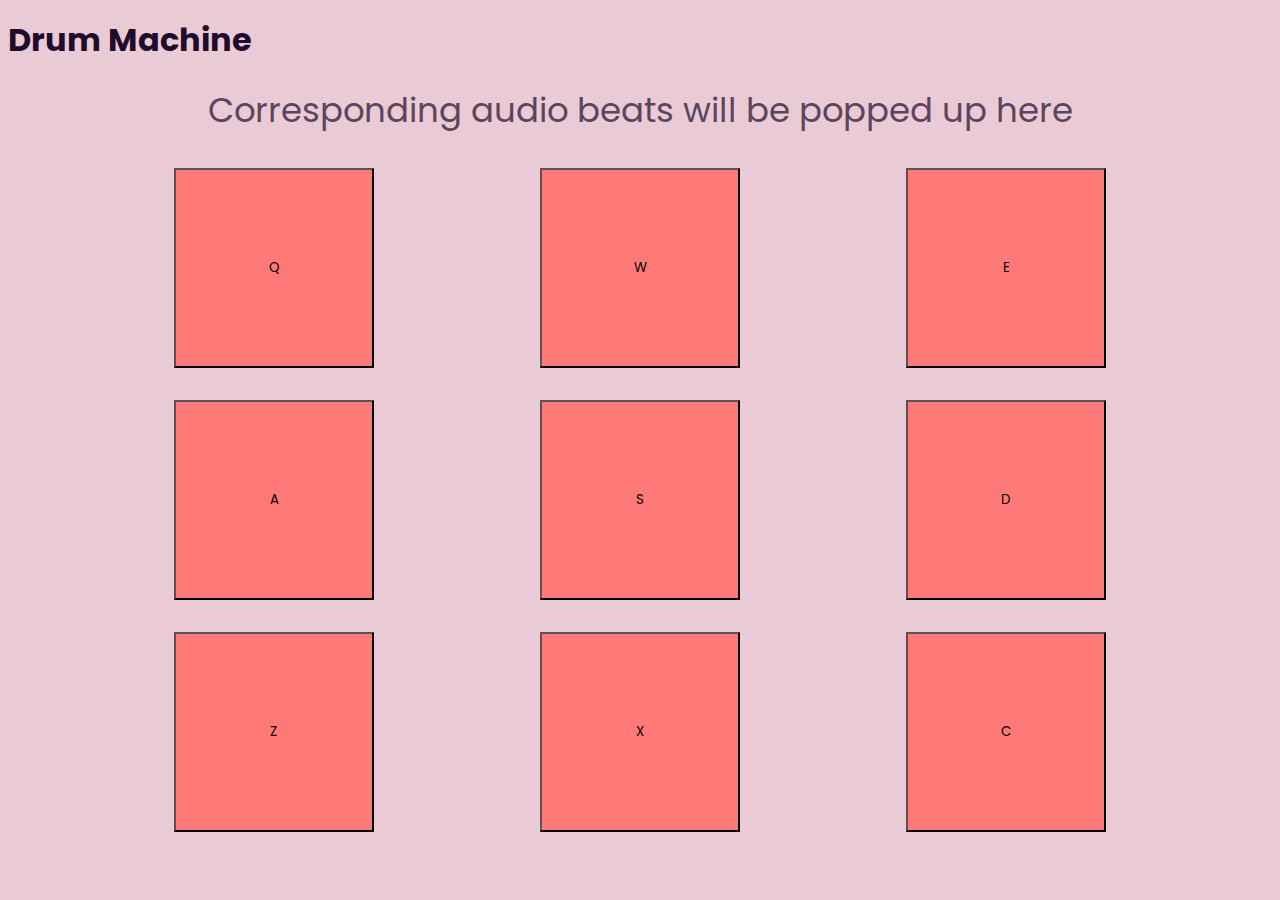
<file: CODECAMP 6/index.html>
<!DOCTYPE html>
<html lang="en">

<head>
  <!-- Required meta tags -->
  <meta charset="utf-8" />
  <meta name="viewport" content="width=device-width, initial-scale=1, shrink-to-fit=no" />

  <!-- Bootstrap CSS -->
  <link rel="stylesheet" href="https://stackpath.bootstrapcdn.com/bootstrap/4.5.0/css/bootstrap.min.css"
    integrity="sha384-9aIt2nRpC12Uk9gS9baDl411NQApFmC26EwAOH8WgZl5MYYxFfc+NcPb1dKGj7Sk" crossorigin="anonymous" />
  <script src="script.js"></script>

  <link href="style.css" rel="stylesheet">
  <link href="https://fonts.googleapis.com/css2?family=Poppins:wght@600&display=swap" rel="stylesheet">


  <title>Drum Machine</title>
</head>



<body>
  <div class="container" id="drum-machine">
    <h1 class="text-center">Drum Machine</h1>
    <div class="card my-3">
      <div class="card-body">
        <div class="text-center" id="display">Corresponding audio beats will be popped up here</div>
      </div>
    </div>



    <div class="checks">
      <div class="check1">
        <button class="drum-pad btn btn-primary btn-lg" id="drum-0" onclick="play('Q')">
          Q
          <audio src="https://s3.amazonaws.com/freecodecamp/drums/Heater-1.mp3" class="clip" id="Q">
        </button>
        <button class="drum-pad btn btn btn-primary btn-lg" id="drum-1" onclick="play('W')">
          W
          <audio src="https://s3.amazonaws.com/freecodecamp/drums/Heater-2.mp3" class="clip" id="W">
        </button>
        <button class="drum-pad btn btn-primary btn-lg" id="drum-2" onclick="play('E')">
          E
          <audio src="https://s3.amazonaws.com/freecodecamp/drums/Heater-3.mp3" class="clip" id="E">
        </button>
      </div>





      <div class="check2">

        <button class="drum-pad btn btn-primary btn-lg" id="drum-3" onclick="play('A')">
          A
          <audio src="https://s3.amazonaws.com/freecodecamp/drums/Heater-4_1.mp3" class="clip" id="A">
        </button>
        <button class="drum-pad btn btn-primary btn-lg" id="drum-4" onclick="play('S')">
          S
          <audio src="https://s3.amazonaws.com/freecodecamp/drums/Heater-6.mp3" class="clip" id="S">
        </button>
        <button class="drum-pad btn btn-primary btn-lg" id="drum-5" onclick="play('D')">
          D
          <audio src="https://s3.amazonaws.com/freecodecamp/drums/Kick_n_Hat.mp3" class="clip" id="D">
        </button>
      </div>




      <div class="check3">
        <button class="drum-pad btn btn-block btn-primary" id="drum-6" onclick="play('Z')">
          Z
          <audio src="https://s3.amazonaws.com/freecodecamp/drums/RP4_KICK_1.mp3" class="clip" id="Z">
        </button>
        <button class="drum-pad btn btn-block btn-primary" id="drum-7" onclick="play('X')">
          X
          <audio src="https://s3.amazonaws.com/freecodecamp/drums/Cev_H2.mp3" class="clip" id="X">
        </button>
        <button class="drum-pad btn btn-block btn-primary" id="drum-8" onclick="play('C')">
          C
          <audio src="https://s3.amazonaws.com/freecodecamp/drums/Chord_1.mp3" class="clip" id="C">
        </button>
      </div>
    </div>


  </div>











  <!-- Optional JavaScript -->
  <!-- jQuery first, then Popper.js, then Bootstrap JS -->
  <script src="https://code.jquery.com/jquery-3.5.1.slim.min.js"
    integrity="sha384-DfXdz2htPH0lsSSs5nCTpuj/zy4C+OGpamoFVy38MVBnE+IbbVYUew+OrCXaRkfj" crossorigin="anonymous">
  </script>
  <script src="https://cdn.jsdelivr.net/npm/popper.js@1.16.0/dist/umd/popper.min.js"
    integrity="sha384-Q6E9RHvbIyZFJoft+2mJbHaEWldlvI9IOYy5n3zV9zzTtmI3UksdQRVvoxMfooAo" crossorigin="anonymous">
  </script>
  <script src="https://stackpath.bootstrapcdn.com/bootstrap/4.5.0/js/bootstrap.min.js"
    integrity="sha384-OgVRvuATP1z7JjHLkuOU7Xw704+h835Lr+6QL9UvYjZE3Ipu6Tp75j7Bh/kR0JKI" crossorigin="anonymous">
  </script>
  <script src="https://cdn.freecodecamp.org/testable-projects-fcc/v1/bundle.js "></script>
</body>

</html>
</file>
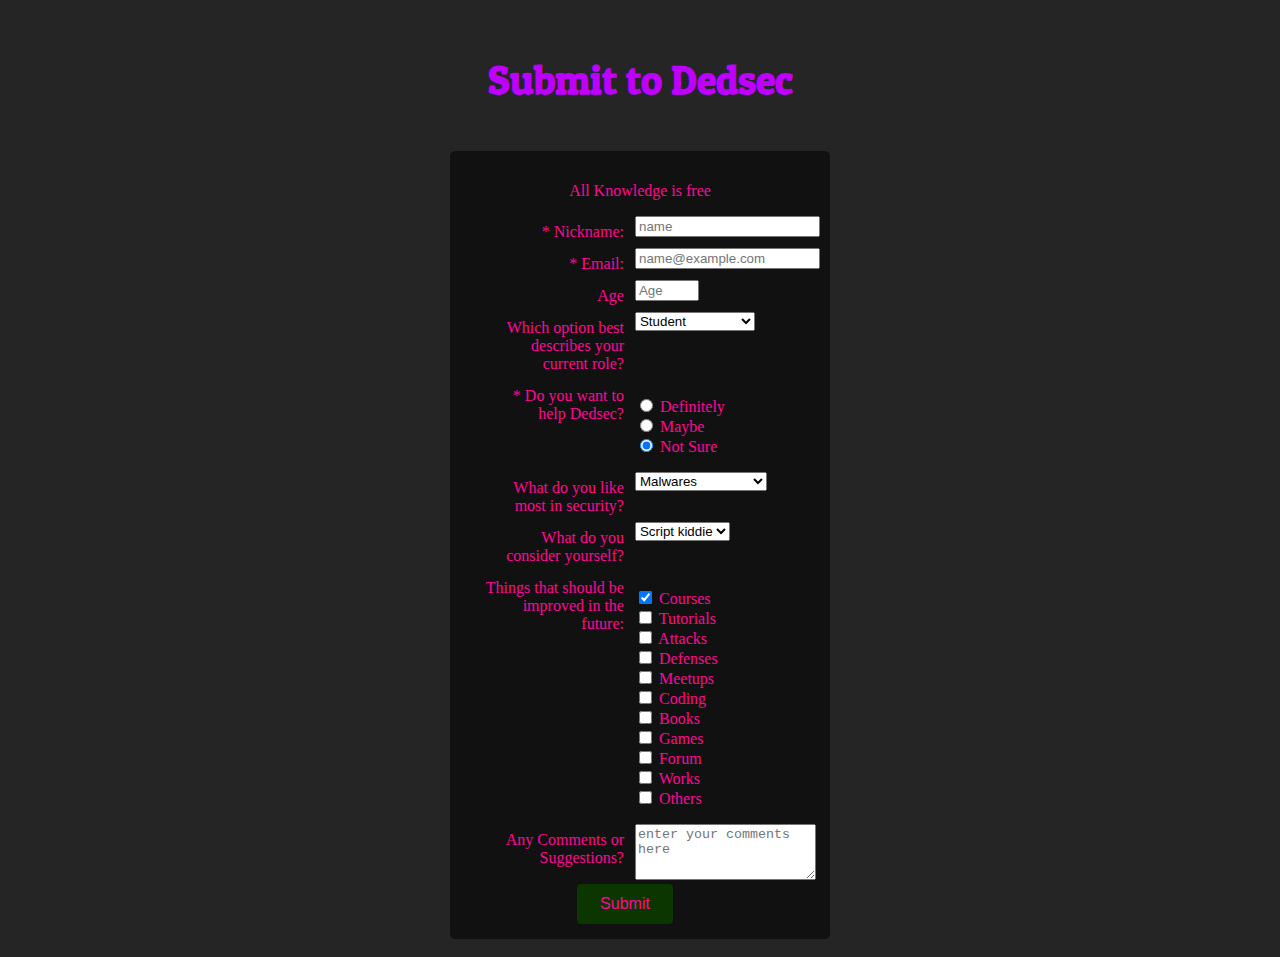
<file: CODECAMP2/index.html>
<!doctype html>
<html lang="en">
  <head>

    <meta charset="utf-8">
    <meta name="viewport" content="width=device-width, initial-scale=1, shrink-to-fit=no">

    <link rel="stylesheet" href="https://stackpath.bootstrapcdn.com/bootstrap/4.2.1/css/bootstrap.min.css" integrity="sha384-GJzZqFGwb1QTTN6wy59ffF1BuGJpLSa9DkKMp0DgiMDm4iYMj70gZWKYbI706tWS" crossorigin="anonymous">
    <link rel="stylesheet" type="text/css" href="./css/style.css">

    <title>Submit to Dedsec</title>
  </head>
  <body>

<h1 id="title">Submit to Dedsec</h1>
    <main id="col">
      <div class="container">

        <form id="survey-form">
          <p id="description">All Knowledge is free </p>
          <div class="form-group" id="name">
              <div class="labels">
                <label for="name">* Nickname:</label>
              </div>
              <div class="fields">
                <input type="text" class="form-control" id="name" placeholder="name" required>
              </div>
          </div>


            <div class="form-group" id="email">
              <div class="labels">
                <label for="name">* Email:</label>
              </div>
              <div class="fields">
                <input type="email" class="form-control" id="email" placeholder="name@example.com">
              </div>
          </div>

          <div class="form-group" id="age">
            <div class="labels">

              <label for="agefield">Age</label>
            </div>
            <div class="fields">
             <input type="number" name="age" id="number" min="1" max="125" class="input-field" placeholder="Age">
          </div>
        </div>


          <div class="form-group" id="occupation">
            <div class="labels">

              <label for="agefield">Which option best describes your current role?</label>
            </div>
            <div class="fields">

             <select>
              <option value="student">Student</option>
              <option value="job">On a Job</option>
              <option value="learner">Part timer</option>
              <option value="notsay">Prefer not to say</option>
              <option value="other">other</option>
            </select>
          </div>
          </div>


          <div class="form-group" id="radio">
            <div class="labels">

              <label for="agefield">* Do you want to help Dedsec?</label>
            </div>
            <div class="fields">
              <ul>
            <li class="radio">
             <input type="radio" id="definitely" name="radio-buttons" value="1"checked>
             <label for="definitly">Definitely</label>
           </li>

            <li class="radio">
             <input type="radio" id="maybe" name="radio-buttons" value="1"checked>
             <label for="maybe">Maybe</label>
           </li>

            <li class="radio">
             <input type="radio" id="notSure" name="radio-buttons" value="1"checked>
             <label for="notSure">Not Sure</label>
           </li>
         </ul>

          </div>
        </div>


        <div class="form-group" id="occupation">
            <div class="labels">

              <label for="agefield">What do you like most in security?</label>
            </div>
            <div class="fields">

             <select>
              <option value="student">Malwares</option>
              <option value="job">Social engineering</option>
              <option value="learner">Exploiting</option>
              <option value="notsay">OWASP</option>
            </select>
          </div>
          </div>


           <div class="form-group" id="occupation">
            <div class="labels">

              <label for="agefield">What do you consider yourself?</label>
            </div>
            <div class="fields">

             <select>
              <option value="student">Script kiddie</option>
              <option value="job">Black hat</option>
              <option value="learner">White hat</option>
              <option value="notsay">Grey hat</option>
            </select>
          </div>
          </div>


          <div class="form-group" id="checkbox">
            <div class="labels">

              <label for="agefield">Things that should be improved in the future:</label>
            </div>
            <div class="fields">
              <ul>
            <li class="checkbox">
             <input type="checkbox" id="front-end" name="choice" value="1"checked>
             <label for="front-end">Courses</label>
           </li>

            <li class="checkbox">
             <input type="checkbox" id="back-end" name="choice" value="2">
             <label for="back-end">Tutorials</label>
           </li>

            <li class="checkbox">
             <input type="checkbox" id="data-visual" name="choice" value="3">
             <label for="data-visual">Attacks</label>
           </li>

           <li class="checkbox">
             <input type="checkbox" id="Challenges" name="choice" value="4">
             <label for="Challenges">Defenses</label>
           </li>


           <li class="checkbox">
             <input type="checkbox" id="open-source" name="choice" value="5">
             <label for="open-source">Meetups</label>
           </li>

           <li class="checkbox">
             <input type="checkbox" id="Gitter" name="choice" value="6">
             <label for="Gitter">Coding</label>
           </li>

           <li class="checkbox">
             <input type="checkbox" id="videos" name="choice" value="7">
             <label for="videos">Books</label>
           </li>

           <li class="checkbox">
             <input type="checkbox" id="city-meet" name="choice" value="8">
             <label for="city-meet">Games</label>
           </li>

           <li class="checkbox">
             <input type="checkbox" id="wiki" name="choice" value="8">
             <label for="wiki">Forum</label>
           </li>


           <li class="checkbox">
               <input type="checkbox" id="forum" name="choice" value="8">
               <label for="forum">Works</label>
             </li>

           <li class="checkbox">
               <input type="checkbox" id="addition" name="choice" value="8">
               <label for="addition">Others</label>
             </li>
           </ul>

          </div>
        </div>

          <div class="form-group" id="age">
            <div class="labels">

              <label for="agefield">Any Comments or Suggestions?</label>
            </div>
            <div class="fields">
             <textarea class="form-control" id="coments" style="height: 50px;resize: vertical;" placeholder="enter your comments here"></textarea>
          </div>
        </div>



        <button type="submit" id="submit" class="btn btn-primary">Submit</button>


        </form>


      </div>

    </main>

    <script src="https://code.jquery.com/jquery-3.3.1.slim.min.js" integrity="sha384-q8i/X+965DzO0rT7abK41JStQIAqVgRVzpbzo5smXKp4YfRvH+8abtTE1Pi6jizo" crossorigin="anonymous"></script>
    <script src="https://cdnjs.cloudflare.com/ajax/libs/popper.js/1.14.6/umd/popper.min.js" integrity="sha384-wHAiFfRlMFy6i5SRaxvfOCifBUQy1xHdJ/yoi7FRNXMRBu5WHdZYu1hA6ZOblgut" crossorigin="anonymous"></script>
    <script src="https://stackpath.bootstrapcdn.com/bootstrap/4.2.1/js/bootstrap.min.js" integrity="sha384-B0UglyR+jN6CkvvICOB2joaf5I4l3gm9GU6Hc1og6Ls7i6U/mkkaduKaBhlAXv9k" crossorigin="anonymous"></script>
  </body>
</html>
</file>
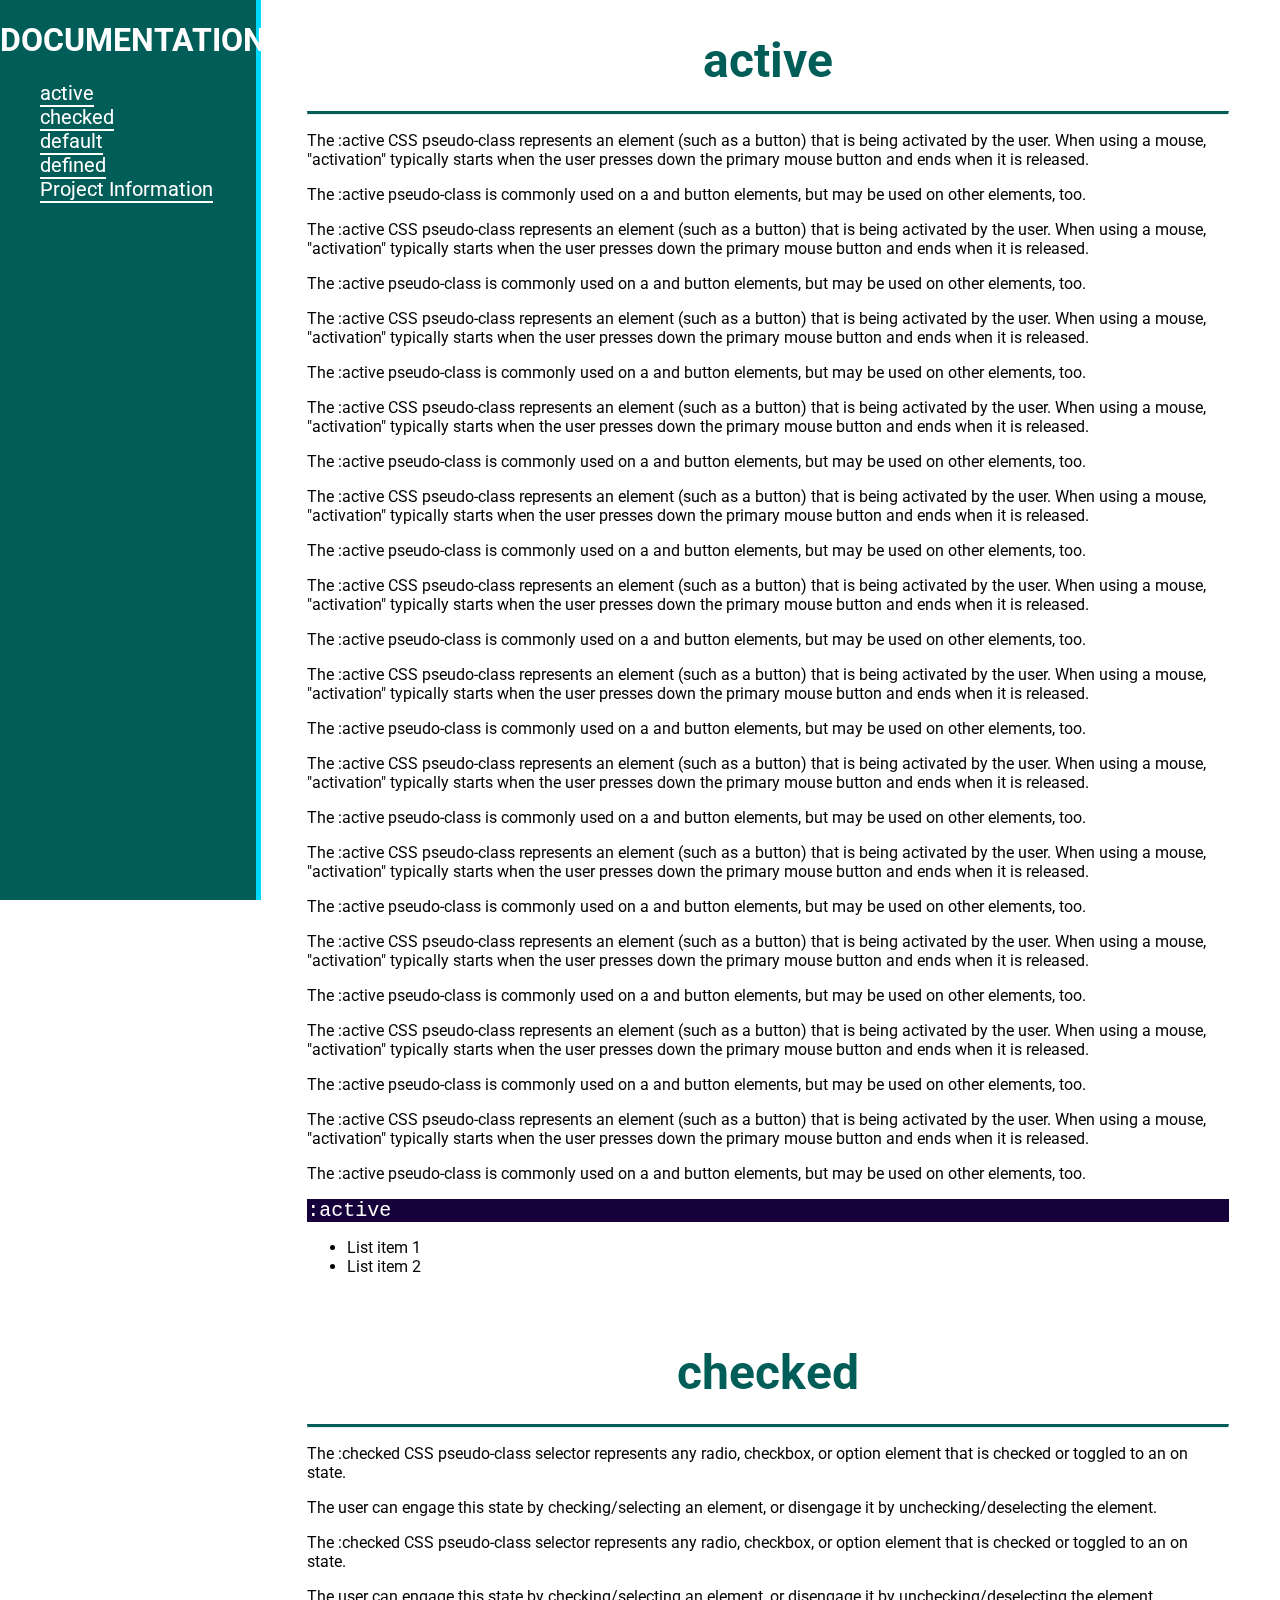
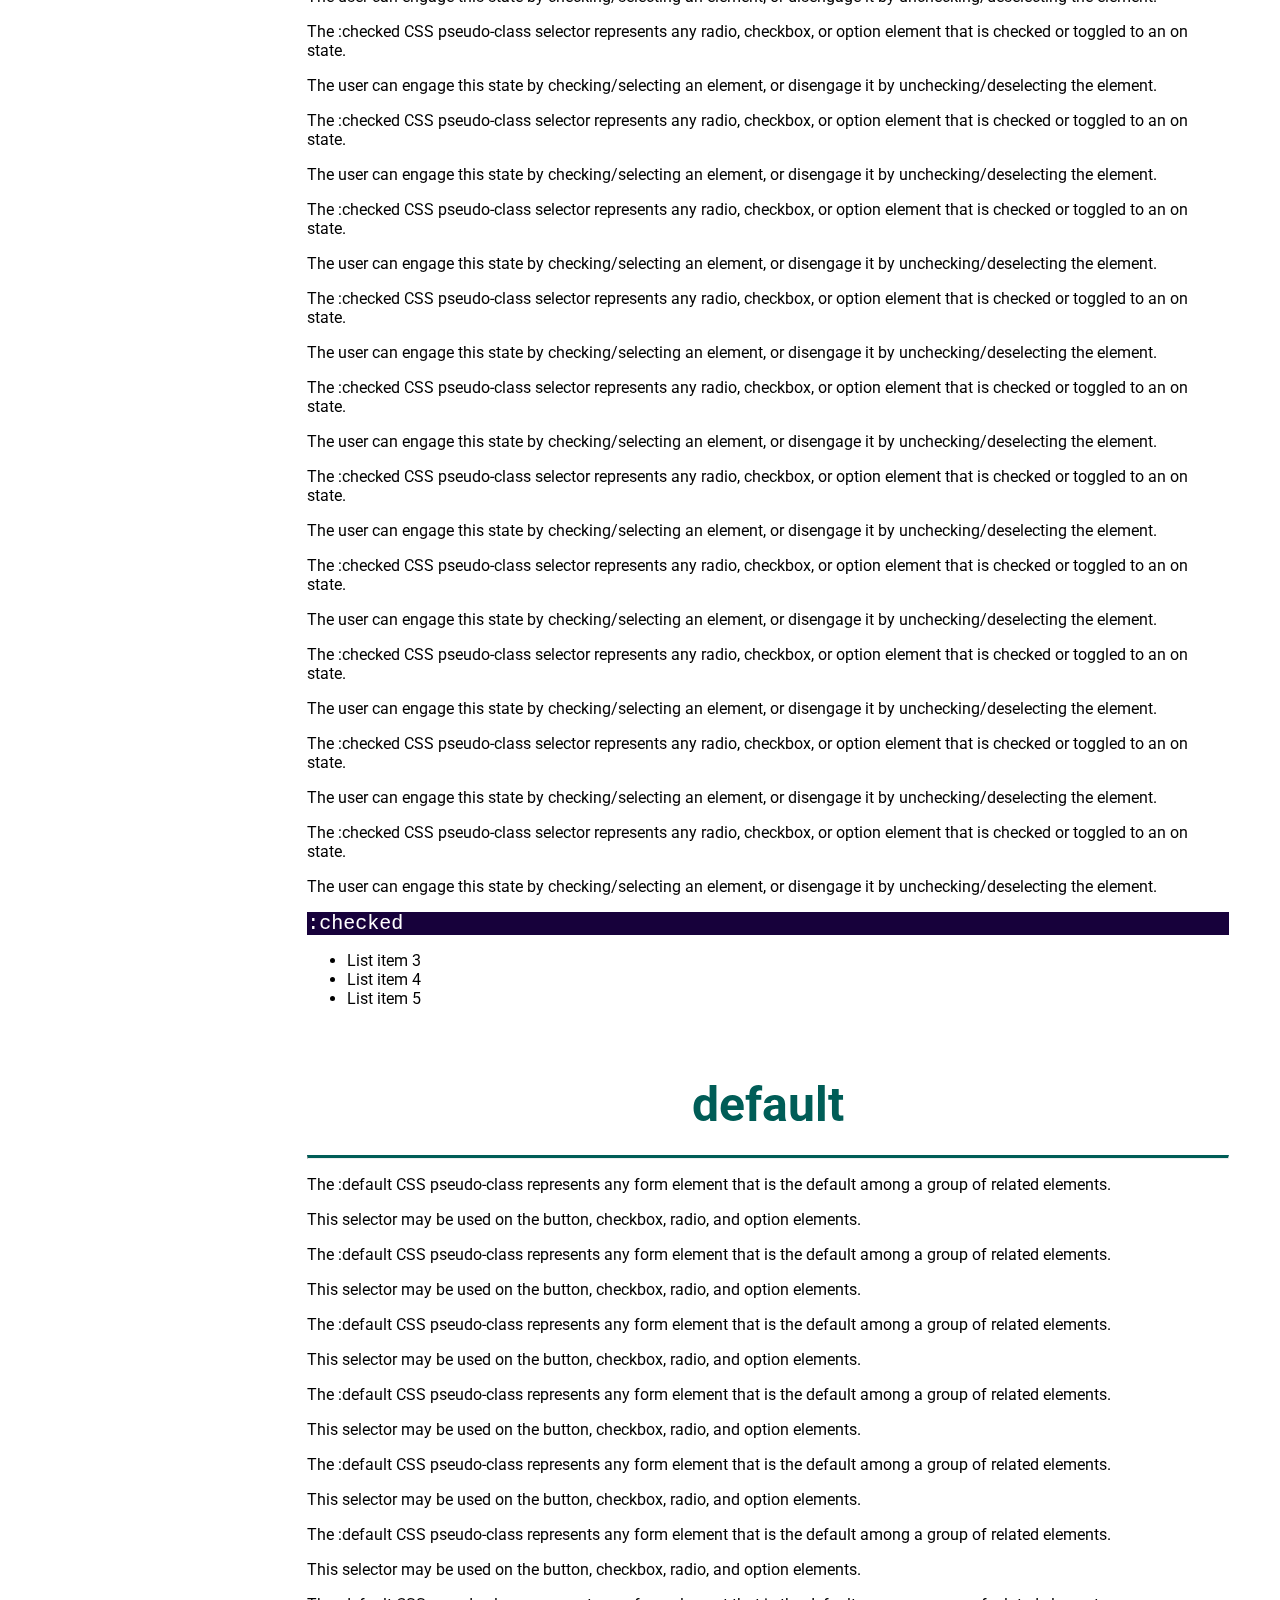
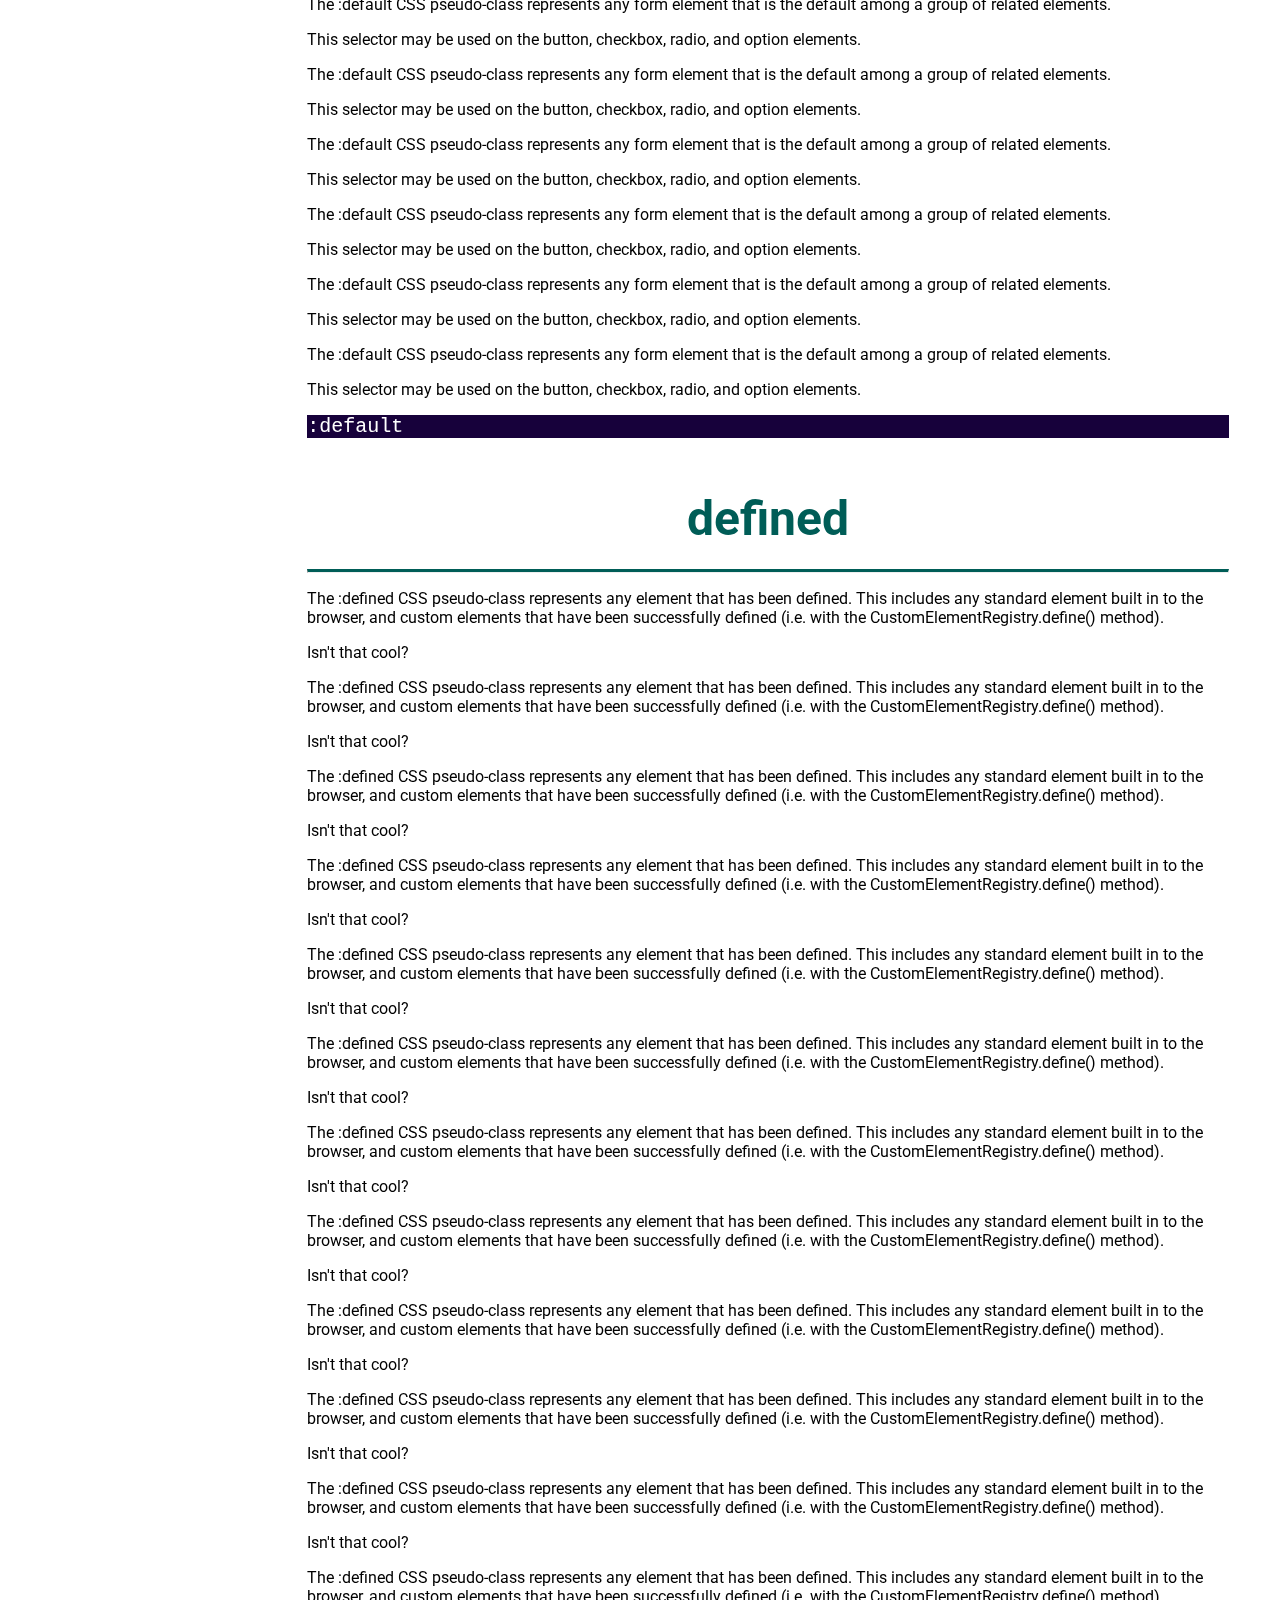
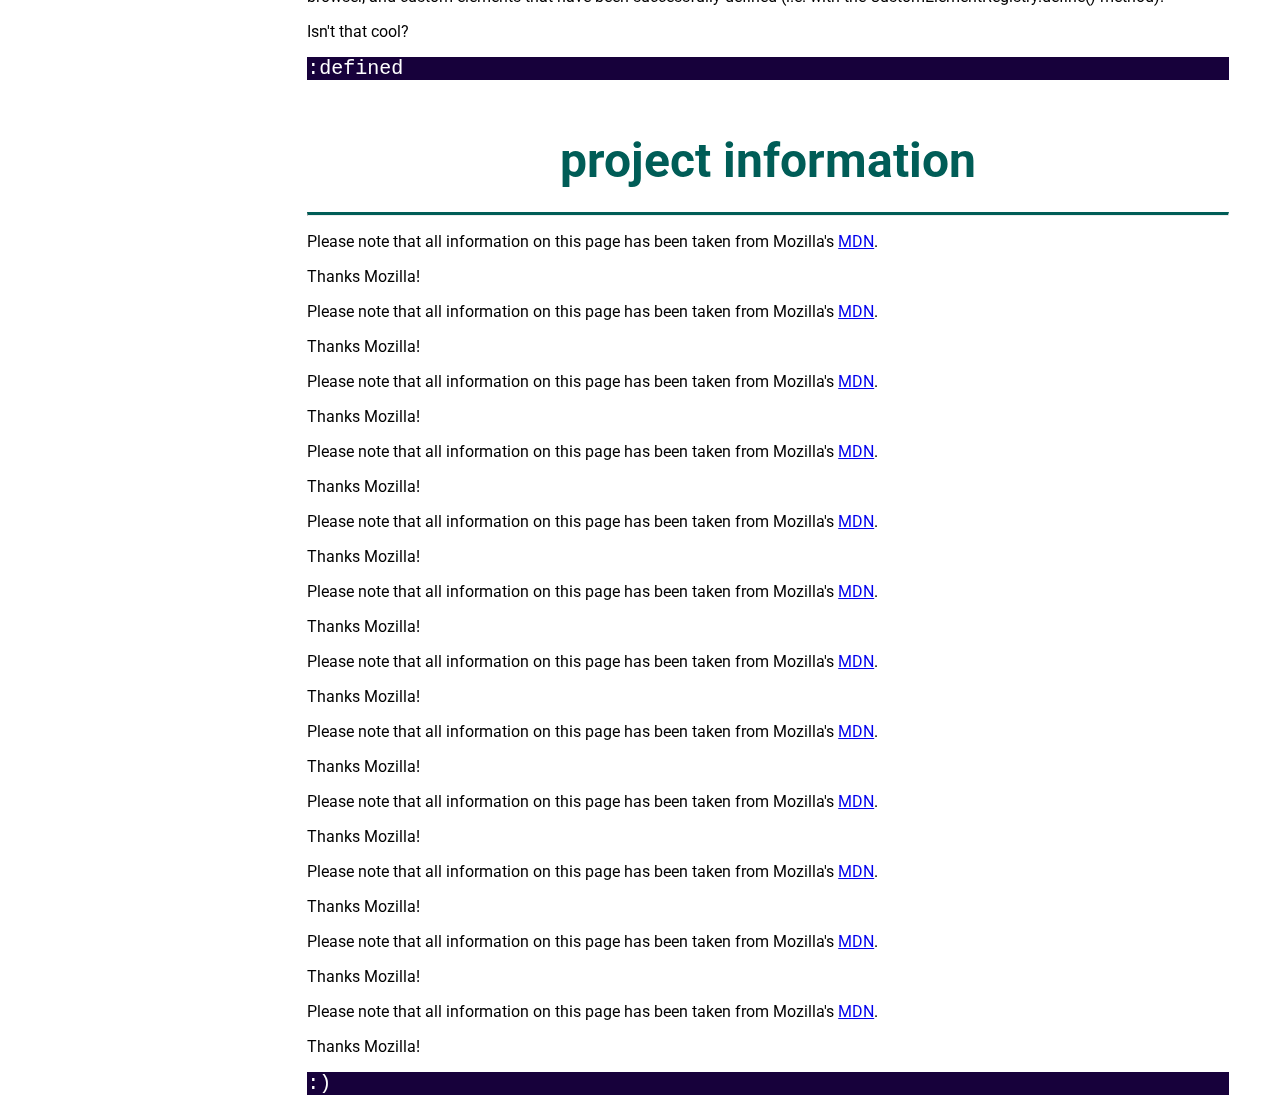
<file: CODECAMP4/index.html>
<!DOCTYPE html>
<html>
<head>
  <title></title>
  <link rel="stylesheet" type="text/css" href="css/styles.css">
  <link href="https://fonts.googleapis.com/css?family=Roboto" rel="stylesheet">
</head>
<body>

  <nav id="navbar">
    <header id="#navtitle"><h1>Documentation</h1></header>
    <ul>
      <li><a class="nav-link" href="#active">active</a></li>
      <li><a class="nav-link" href="#checked">checked</a></li>
      <li><a class="nav-link" href="#default">default</a></li>
      <li><a class="nav-link" href="#defined">defined</a></li>
      <li><a class="nav-link" href="#project_information">Project Information</a></li>
    </ul>
  </nav>

  <main id="main-doc">
    <section class="main-section" id="active">
      <header><h1>active</h1></header>
      <hr>
      <p>The :active CSS pseudo-class represents an element (such as a button) that is being activated by the user. When using a mouse, "activation" typically starts when the user presses down the primary mouse button and ends when it is released.</p>
      <p>The :active pseudo-class is commonly used on a and button elements, but may be used on other elements, too.</p>
      <p>The :active CSS pseudo-class represents an element (such as a button) that is being activated by the user. When using a mouse, "activation" typically starts when the user presses down the primary mouse button and ends when it is released.</p>
      <p>The :active pseudo-class is commonly used on a and button elements, but may be used on other elements, too.</p>
      <p>The :active CSS pseudo-class represents an element (such as a button) that is being activated by the user. When using a mouse, "activation" typically starts when the user presses down the primary mouse button and ends when it is released.</p>
      <p>The :active pseudo-class is commonly used on a and button elements, but may be used on other elements, too.</p>
      <p>The :active CSS pseudo-class represents an element (such as a button) that is being activated by the user. When using a mouse, "activation" typically starts when the user presses down the primary mouse button and ends when it is released.</p>
      <p>The :active pseudo-class is commonly used on a and button elements, but may be used on other elements, too.</p>
      <p>The :active CSS pseudo-class represents an element (such as a button) that is being activated by the user. When using a mouse, "activation" typically starts when the user presses down the primary mouse button and ends when it is released.</p>
      <p>The :active pseudo-class is commonly used on a and button elements, but may be used on other elements, too.</p>
      <p>The :active CSS pseudo-class represents an element (such as a button) that is being activated by the user. When using a mouse, "activation" typically starts when the user presses down the primary mouse button and ends when it is released.</p>
      <p>The :active pseudo-class is commonly used on a and button elements, but may be used on other elements, too.</p>
      <p>The :active CSS pseudo-class represents an element (such as a button) that is being activated by the user. When using a mouse, "activation" typically starts when the user presses down the primary mouse button and ends when it is released.</p>
      <p>The :active pseudo-class is commonly used on a and button elements, but may be used on other elements, too.</p>
      <p>The :active CSS pseudo-class represents an element (such as a button) that is being activated by the user. When using a mouse, "activation" typically starts when the user presses down the primary mouse button and ends when it is released.</p>
      <p>The :active pseudo-class is commonly used on a and button elements, but may be used on other elements, too.</p>
      <p>The :active CSS pseudo-class represents an element (such as a button) that is being activated by the user. When using a mouse, "activation" typically starts when the user presses down the primary mouse button and ends when it is released.</p>
      <p>The :active pseudo-class is commonly used on a and button elements, but may be used on other elements, too.</p>
      <p>The :active CSS pseudo-class represents an element (such as a button) that is being activated by the user. When using a mouse, "activation" typically starts when the user presses down the primary mouse button and ends when it is released.</p>
      <p>The :active pseudo-class is commonly used on a and button elements, but may be used on other elements, too.</p>
      <p>The :active CSS pseudo-class represents an element (such as a button) that is being activated by the user. When using a mouse, "activation" typically starts when the user presses down the primary mouse button and ends when it is released.</p>
      <p>The :active pseudo-class is commonly used on a and button elements, but may be used on other elements, too.</p>
      <p>The :active CSS pseudo-class represents an element (such as a button) that is being activated by the user. When using a mouse, "activation" typically starts when the user presses down the primary mouse button and ends when it is released.</p>
      <p>The :active pseudo-class is commonly used on a and button elements, but may be used on other elements, too.</p>
      <code>:active</code>
      <ul>
        <li>List item 1</li>
        <li>List item 2</li>
      </ul>
    </section>
    <section class="main-section" id="checked">
      <header><h1>checked</h1></header>
      <hr>
      <p>The :checked CSS pseudo-class selector represents any radio, checkbox, or option element that is checked or toggled to an on state.</p>
      <p>The user can engage this state by checking/selecting an element, or disengage it by unchecking/deselecting the element.</p>
      <p>The :checked CSS pseudo-class selector represents any radio, checkbox, or option element that is checked or toggled to an on state.</p>
      <p>The user can engage this state by checking/selecting an element, or disengage it by unchecking/deselecting the element.</p>
      <p>The :checked CSS pseudo-class selector represents any radio, checkbox, or option element that is checked or toggled to an on state.</p>
      <p>The user can engage this state by checking/selecting an element, or disengage it by unchecking/deselecting the element.</p>
      <p>The :checked CSS pseudo-class selector represents any radio, checkbox, or option element that is checked or toggled to an on state.</p>
      <p>The user can engage this state by checking/selecting an element, or disengage it by unchecking/deselecting the element.</p>
      <p>The :checked CSS pseudo-class selector represents any radio, checkbox, or option element that is checked or toggled to an on state.</p>
      <p>The user can engage this state by checking/selecting an element, or disengage it by unchecking/deselecting the element.</p>
      <p>The :checked CSS pseudo-class selector represents any radio, checkbox, or option element that is checked or toggled to an on state.</p>
      <p>The user can engage this state by checking/selecting an element, or disengage it by unchecking/deselecting the element.</p>
      <p>The :checked CSS pseudo-class selector represents any radio, checkbox, or option element that is checked or toggled to an on state.</p>
      <p>The user can engage this state by checking/selecting an element, or disengage it by unchecking/deselecting the element.</p>
      <p>The :checked CSS pseudo-class selector represents any radio, checkbox, or option element that is checked or toggled to an on state.</p>
      <p>The user can engage this state by checking/selecting an element, or disengage it by unchecking/deselecting the element.</p>
      <p>The :checked CSS pseudo-class selector represents any radio, checkbox, or option element that is checked or toggled to an on state.</p>
      <p>The user can engage this state by checking/selecting an element, or disengage it by unchecking/deselecting the element.</p>
      <p>The :checked CSS pseudo-class selector represents any radio, checkbox, or option element that is checked or toggled to an on state.</p>
      <p>The user can engage this state by checking/selecting an element, or disengage it by unchecking/deselecting the element.</p>
      <p>The :checked CSS pseudo-class selector represents any radio, checkbox, or option element that is checked or toggled to an on state.</p>
      <p>The user can engage this state by checking/selecting an element, or disengage it by unchecking/deselecting the element.</p>
      <p>The :checked CSS pseudo-class selector represents any radio, checkbox, or option element that is checked or toggled to an on state.</p>
      <p>The user can engage this state by checking/selecting an element, or disengage it by unchecking/deselecting the element.</p>
      <code>:checked</code>
      <ul>
        <li>List item 3</li>
        <li>List item 4</li>
        <li>List item 5</li>
      </ul>
    </section>
    <section class="main-section" id="default">
      <header><h1>default</h1></header>
      <hr>
      <p>The :default CSS pseudo-class represents any form element that is the default among a group of related elements.</p>
      <p>This selector may be used on the button, checkbox, radio, and option elements.</p>
      <p>The :default CSS pseudo-class represents any form element that is the default among a group of related elements.</p>
      <p>This selector may be used on the button, checkbox, radio, and option elements.</p>
      <p>The :default CSS pseudo-class represents any form element that is the default among a group of related elements.</p>
      <p>This selector may be used on the button, checkbox, radio, and option elements.</p>
      <p>The :default CSS pseudo-class represents any form element that is the default among a group of related elements.</p>
      <p>This selector may be used on the button, checkbox, radio, and option elements.</p>
      <p>The :default CSS pseudo-class represents any form element that is the default among a group of related elements.</p>
      <p>This selector may be used on the button, checkbox, radio, and option elements.</p>
      <p>The :default CSS pseudo-class represents any form element that is the default among a group of related elements.</p>
      <p>This selector may be used on the button, checkbox, radio, and option elements.</p>
      <p>The :default CSS pseudo-class represents any form element that is the default among a group of related elements.</p>
      <p>This selector may be used on the button, checkbox, radio, and option elements.</p>
      <p>The :default CSS pseudo-class represents any form element that is the default among a group of related elements.</p>
      <p>This selector may be used on the button, checkbox, radio, and option elements.</p>
      <p>The :default CSS pseudo-class represents any form element that is the default among a group of related elements.</p>
      <p>This selector may be used on the button, checkbox, radio, and option elements.</p>
      <p>The :default CSS pseudo-class represents any form element that is the default among a group of related elements.</p>
      <p>This selector may be used on the button, checkbox, radio, and option elements.</p>
      <p>The :default CSS pseudo-class represents any form element that is the default among a group of related elements.</p>
      <p>This selector may be used on the button, checkbox, radio, and option elements.</p>
      <p>The :default CSS pseudo-class represents any form element that is the default among a group of related elements.</p>
      <p>This selector may be used on the button, checkbox, radio, and option elements.</p>
      <code>:default</code>
    </section>
    <section class="main-section" id="defined">
      <header><h1>defined</h1></header>
      <hr>
      <p>The :defined CSS pseudo-class represents any element that has been defined. This includes any standard element built in to the browser, and custom elements that have been successfully defined (i.e. with the CustomElementRegistry.define() method).</p>
      <p>Isn't that cool?</p>
      <p>The :defined CSS pseudo-class represents any element that has been defined. This includes any standard element built in to the browser, and custom elements that have been successfully defined (i.e. with the CustomElementRegistry.define() method).</p>
      <p>Isn't that cool?</p>
      <p>The :defined CSS pseudo-class represents any element that has been defined. This includes any standard element built in to the browser, and custom elements that have been successfully defined (i.e. with the CustomElementRegistry.define() method).</p>
      <p>Isn't that cool?</p>
      <p>The :defined CSS pseudo-class represents any element that has been defined. This includes any standard element built in to the browser, and custom elements that have been successfully defined (i.e. with the CustomElementRegistry.define() method).</p>
      <p>Isn't that cool?</p>
      <p>The :defined CSS pseudo-class represents any element that has been defined. This includes any standard element built in to the browser, and custom elements that have been successfully defined (i.e. with the CustomElementRegistry.define() method).</p>
      <p>Isn't that cool?</p>
      <p>The :defined CSS pseudo-class represents any element that has been defined. This includes any standard element built in to the browser, and custom elements that have been successfully defined (i.e. with the CustomElementRegistry.define() method).</p>
      <p>Isn't that cool?</p>
      <p>The :defined CSS pseudo-class represents any element that has been defined. This includes any standard element built in to the browser, and custom elements that have been successfully defined (i.e. with the CustomElementRegistry.define() method).</p>
      <p>Isn't that cool?</p>
      <p>The :defined CSS pseudo-class represents any element that has been defined. This includes any standard element built in to the browser, and custom elements that have been successfully defined (i.e. with the CustomElementRegistry.define() method).</p>
      <p>Isn't that cool?</p>
      <p>The :defined CSS pseudo-class represents any element that has been defined. This includes any standard element built in to the browser, and custom elements that have been successfully defined (i.e. with the CustomElementRegistry.define() method).</p>
      <p>Isn't that cool?</p>
      <p>The :defined CSS pseudo-class represents any element that has been defined. This includes any standard element built in to the browser, and custom elements that have been successfully defined (i.e. with the CustomElementRegistry.define() method).</p>
      <p>Isn't that cool?</p>
      <p>The :defined CSS pseudo-class represents any element that has been defined. This includes any standard element built in to the browser, and custom elements that have been successfully defined (i.e. with the CustomElementRegistry.define() method).</p>
      <p>Isn't that cool?</p>
      <p>The :defined CSS pseudo-class represents any element that has been defined. This includes any standard element built in to the browser, and custom elements that have been successfully defined (i.e. with the CustomElementRegistry.define() method).</p>
      <p>Isn't that cool?</p>
      <code>:defined</code>
    </section>
    <section class="main-section" id="project_information">
      <header><h1>project information</h1></header>
      <hr>
      <p>Please note that all information on this page has been taken from Mozilla's <a href="https://developer.mozilla.org/en-US/docs/Web/CSS/Reference" target="_blank">MDN</a>.</p>
      <p>Thanks Mozilla!</p>
      <p>Please note that all information on this page has been taken from Mozilla's <a href="https://developer.mozilla.org/en-US/docs/Web/CSS/Reference" target="_blank">MDN</a>.</p>
      <p>Thanks Mozilla!</p>
      <p>Please note that all information on this page has been taken from Mozilla's <a href="https://developer.mozilla.org/en-US/docs/Web/CSS/Reference" target="_blank">MDN</a>.</p>
      <p>Thanks Mozilla!</p>
      <p>Please note that all information on this page has been taken from Mozilla's <a href="https://developer.mozilla.org/en-US/docs/Web/CSS/Reference" target="_blank">MDN</a>.</p>
      <p>Thanks Mozilla!</p>
      <p>Please note that all information on this page has been taken from Mozilla's <a href="https://developer.mozilla.org/en-US/docs/Web/CSS/Reference" target="_blank">MDN</a>.</p>
      <p>Thanks Mozilla!</p>
      <p>Please note that all information on this page has been taken from Mozilla's <a href="https://developer.mozilla.org/en-US/docs/Web/CSS/Reference" target="_blank">MDN</a>.</p>
      <p>Thanks Mozilla!</p>
      <p>Please note that all information on this page has been taken from Mozilla's <a href="https://developer.mozilla.org/en-US/docs/Web/CSS/Reference" target="_blank">MDN</a>.</p>
      <p>Thanks Mozilla!</p>
      <p>Please note that all information on this page has been taken from Mozilla's <a href="https://developer.mozilla.org/en-US/docs/Web/CSS/Reference" target="_blank">MDN</a>.</p>
      <p>Thanks Mozilla!</p>
      <p>Please note that all information on this page has been taken from Mozilla's <a href="https://developer.mozilla.org/en-US/docs/Web/CSS/Reference" target="_blank">MDN</a>.</p>
      <p>Thanks Mozilla!</p>
      <p>Please note that all information on this page has been taken from Mozilla's <a href="https://developer.mozilla.org/en-US/docs/Web/CSS/Reference" target="_blank">MDN</a>.</p>
      <p>Thanks Mozilla!</p>
      <p>Please note that all information on this page has been taken from Mozilla's <a href="https://developer.mozilla.org/en-US/docs/Web/CSS/Reference" target="_blank">MDN</a>.</p>
      <p>Thanks Mozilla!</p>
      <p>Please note that all information on this page has been taken from Mozilla's <a href="https://developer.mozilla.org/en-US/docs/Web/CSS/Reference" target="_blank">MDN</a>.</p>
      <p>Thanks Mozilla!</p>
      <code>:)</code>
    </section>
  </main>

</body>
</html>
</file>
<file: CODECAMP 6/style.css>
* {
    font-family: 'Poppins', sans-serif;
    background-color: #e9cad5
}


/*👉first row👈*/
#drum-1 {

    height: 200px;
    width: 200px;

}

#drum-2 {

    height: 200px;
    width: 200px;
}

#drum-0 {

    height: 200px;
    width: 200px;
}

.check1 {
    display: flex;
    justify-content: space-evenly;
    margin-top: 2rem;
    margin-bottom: 2rem;


}

/*👉second row👈*/

#drum-3 {

    height: 200px;
    width: 200px;

}

#drum-4 {

    height: 200px;
    width: 200px;
}

#drum-5 {

    height: 200px;
    width: 200px;
}

.check2 {
    display: flex;
    justify-content: space-evenly;
    margin-top: 2rem;
    margin-bottom: 2rem;

}

/*👉third row👈*/
#drum-6 {

    height: 200px;
    width: 200px;

}

#drum-7 {

    height: 200px;
    width: 200px;
}

#drum-8 {

    height: 200px;
    width: 200px;
}

.check3 {
    display: flex;
    justify-content: space-evenly;
    margin-bottom: 2rem;
    margin-top: 2rem;


}



.text-center {
    margin-top: 1rem;

    color: #1f0c2c;
}

#display {
    font-size: 34px;
    text-align: center;
}

.btn-primary {
    background: #ff7979;
}

.btn-primary:hover {
    background: #eb4d4b;
}

.btn-primary:focus {
    background: #EA2027;
    opacity: .7;
}


.card-body {
    background: #000;
    opacity: .7;
}

.checks {
    font-size: 26px;
}
</file>
<file: CODECAMP2/css/style.css>
@import url('https://fonts.googleapis.com/css?family=Patua+One');

/**{
  box-sizing:box;

}*/
body{
  background-color:#252525;
  align-items: center;
  display:flex;
  flex-direction: column;
}
.glow {
            font-size: 60px;
            color: green;
            text-align: center;
            animation: glow 2s ease-in-out infinite alternate;
        } @keyframes glow {
            from {
                text-shadow: 0 0 10px rgb(43, 255, 0),
                             0 0 20px rgb(43, 255, 0),
                             0 0 30px #26e600,
                             0 0 40px #26e600,
                             0 0 50px #26e600,
                             0 0 60px #26e600,
                             0 0 70px #26e600;
            }
            to {
                text-shadow: 0 0 20px #4dff7a,
                             0 0 30px #4dff7a,
                             0 0 40px #4dff7a,
                             0 0 50px #4dff7a,
                             0 0 60px #4dff7a,
                             0 0 70px #4dff7a,
                             0 0 80px #4dff7a;
            }
}
.container{
  background-color: #121111;
  width: 75%;
  text-align: center;
  padding-top: 30px;
  padding: 15px;
  margin: 0 auto 10px;
  border-radius: 5px;
  max-width: 900px;
  /*padding-bottom: 20px;*/

}

#title{
  font-weight: 20px;
  font-size: 40px;
  font-family: 'Patua one',cursive;
  padding-top: 20px;
  padding-bottom: 20px;
  animation: glow 2s ease-in-out infinite alternate;
  color:#bd00ff ;
}

#caption{
  padding-top: 20px;
  padding-bottom: 20px;
  animation: glow 2s ease-in-out infinite alternate;
}

/*
#email{
  /*display:flex;*/
  /*flex-direction: row;*/
/*  align-items: center;
  display: inline;
}*/

.fields{
  text-align: left;
  display: inline-block;
  vertical-align: middle;
  width: 48%;
  animation: glow 2s ease-in-out infinite alternate;
color:#ff0895 ;
}

.labels{
  text-align: right;
  vertical-align: top;
  display: inline-block;
  width: 40%;
  padding: 7px;
  animation: glow 2s ease-in-out infinite alternate;
  color:#ff0895 ;
}

ul{
  list-style-type: none;
  animation: glow 2s ease-in-out infinite alternate;
  color:#ff0895 ;
}

.radio, .checkbox{
  /*padding-left:px;*/
  margin-left: -40px;
  vertical-align: top;
  display: block;
}


#submit {
  background-color: #0c3600;
  border-radius: 4px;
  color: white;
  font-size: 1em;
  height: 40px;
  width: 96px;
  margin-left: -30px;
  border: 0px solid;
  animation: glow 2s ease-in-out infinite alternate;
  color:#ff0895 ;
}
#description{
  animation: glow 2s ease-in-out infinite alternate;
  color:#ff0895 ;
}


@media screen and (max-width: 530px){

  .fields{
    text-align: left;
    width: 100%;

  }

  .labels{
    text-align: left;
    width: 100%;
  }

  .radio, .checkbox{
  /*padding-left:px;*/
  margin-left: -30px;
}

}
</file>
<file: CODECAMP4/css/styles.css>
html, body {
  font-family: 'Roboto', sans-serif;
  height: 100%;
  margin: 0;
}

code {
  background-color: #17013b;
  display: block;
  width: 100%;
  margin: 0 auto;
  font-size: 20px;
  color: white;
}


.main-section header {
  font-size: 24px;
}

header {
  font-weight: bolder;
}

#navbar h1 {
  color: white;
  text-align: center;
  text-transform: uppercase;
}

.main-section header{
  color: #005d57;
  text-align: center;
}


nav ul {
  list-style: none;
  font-size: 20px;
}

nav ul li a {
  color: white;
  text-decoration: none;
  border-bottom: 2px solid white;
}

#navbar {
  width: 20%;
  height: 100%;
  position: fixed;
  border-right: 5px solid #00d9ff;
  background-color: #005d57;
}

#main-doc {
  width: 80%;
  height: auto;
  position: absolute;
  right: 0;
}

.main-section {
  width: 90%;
  display: block;
  margin: 0 auto;
  padding-bottom: 20px;
}



@media (max-width: 500px) {
  h1 {
    font-size: 18px;
  }
}



hr {
  color: #005d57;
  border-top: 3px solid #005d57;
  margin-top: -10px;
}
</file>
